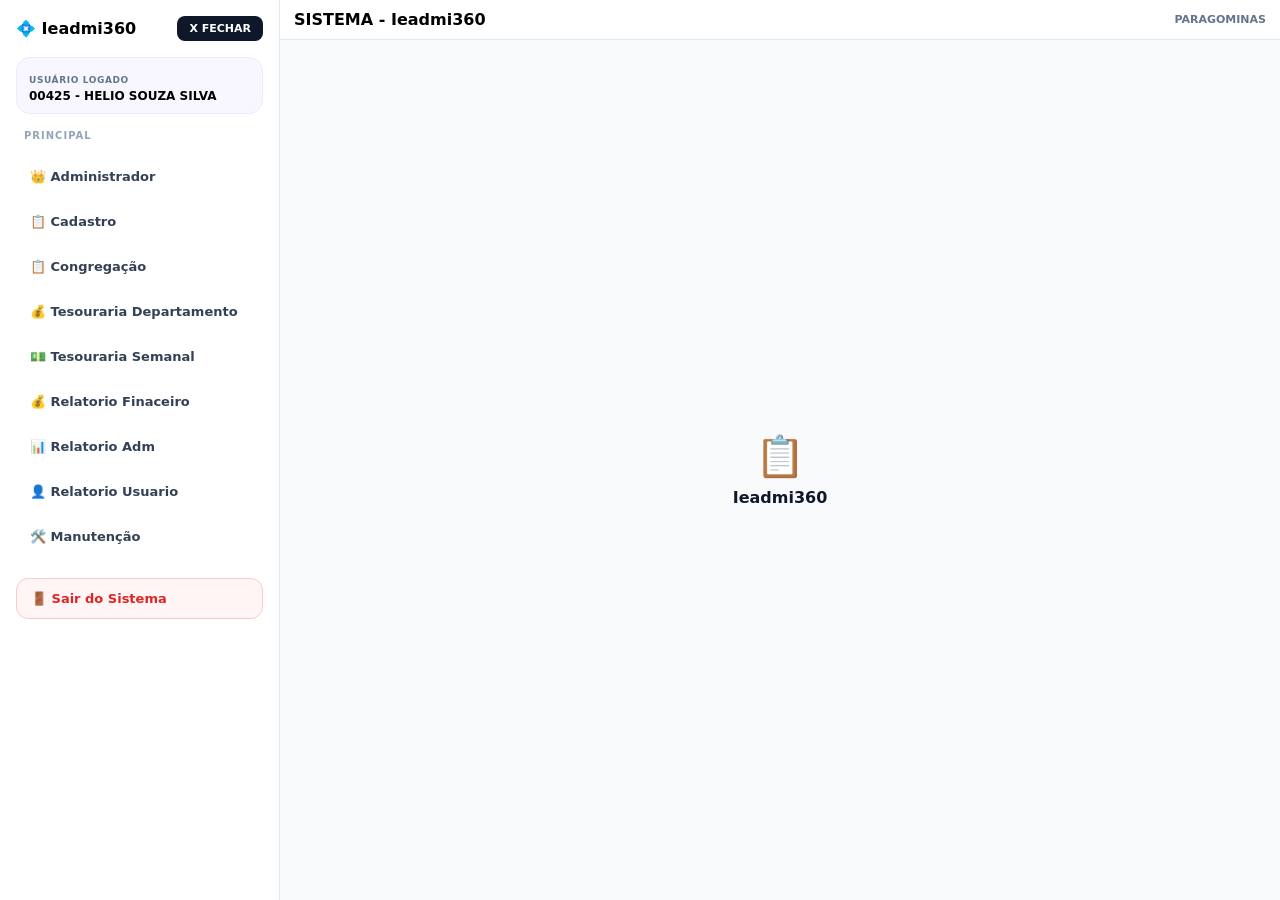
<file: index.html>
<!DOCTYPE html>
<html lang="pt-br">
<head>
<meta charset="UTF-8">
<meta name="viewport" content="width=device-width, initial-scale=1.0">
<title>Ieadmi360 - Htec</title>
<style>
*{margin:0;padding:0;box-sizing:border-box;font-family:Inter,system-ui,sans-serif}
body{background:#f8fafc;display:flex;min-height:100vh;overflow:hidden}
.sidebar{width:280px;background:#fff;border-right:1px solid #e2e8f0;padding:16px;display:flex;flex-direction:column;gap:16px;position:fixed;height:100vh;overflow:auto;z-index:100;transition:transform .3s ease}
.sidebar.hidden{transform:translateX(-100%)}
.top-logo{display:flex;align-items:center;justify-content:space-between;gap:10px;font-weight:900}
.btn-fechar{background:#0f172a;color:#fff;border:none;padding:6px 12px;border-radius:8px;font-size:11px;font-weight:800;cursor:pointer}
.user-box{background:#f8f7ff;border:1px solid #ede9fe;padding:10px 12px;border-radius:14px}
.user-box small{font-size:9px;color:#64748b;font-weight:800;letter-spacing:.6px}
.user-box strong{font-size:12px;display:block;margin-top:2px}
.label{font-size:10px;color:#94a3b8;font-weight:800;letter-spacing:1px;padding-left:8px}
.menu{display:flex;flex-direction:column;gap:6px}
.item{display:flex;align-items:center;gap:10px;padding:12px 14px;border-radius:12px;font-size:13px;font-weight:600;color:#334155;cursor:pointer}
.item.active{background:#0f172a;color:#fff}
.item.sair{margin-top:16px;background:#fff5f5;color:#dc2626;border:1px solid #fecaca}
.main{margin-left:280px;flex:1;display:flex;flex-direction:column;height:100vh;transition:margin .3s ease}
.main.full{margin-left:0}
.top-bar{background:#fff;border-bottom:1px solid #e2e8f0;padding:10px 14px;display:flex;justify-content:space-between;align-items:center; gap:10px;}
.btn-menu{background:#0f172a;color:#fff;border:none;padding:10px 14px;border-radius:10px;font-weight:800;cursor:pointer}
.conteudo{flex:1;overflow:auto;display:flex;flex-direction:column;align-items:flex-start;justify-content:flex-start;background:#000}
.vazio{flex:1;display:grid;place-items:center;color:#94a3b8;text-align:center;padding:20px;background:#f8fafc;width:100%}
iframe{width:100%;height:100%;border:none;background:#000}
#formContainer{display:none;flex:1;flex-direction:column;width:100%;margin:0;align-self:stretch;align-items:flex-start;justify-content:flex-start}
@media(max-width:800px){
  .main{margin-left:0}
}
</style>
</head>
<body>
<div class="sidebar" id="sidebar">
  <div class="top-logo"><span>💠 Ieadmi360</span><button class="btn-fechar" onclick="toggleMenu()">X FECHAR</button></div>
  <div class="user-box"><small>USUÁRIO LOGADO</small><strong>00425 - HELIO SOUZA SILVA</strong></div>
  <div class="label">PRINCIPAL</div>
  <div class="menu">
    <div class="item" onclick="abrirForm('xxal.html','📌 xxxxxx',this)">👑 Administrador</div>
    <div class="item" onclick="abrirForm('Cadastro.html','📌 xxxxxx',this)">📋 Cadastro</div>
    <div class="item" onclick="abrirForm('congregacao.html','📌 Cadastro de Congregações',this)">📋 Congregação</div>
    <div class="item" onclick="abrirForm('DTesouraria.html','📌 RELATÓRIO FINANCEIRO MENSAL DE DEPARTAMENTO',this)">💰 Tesouraria Departamento</div>
    <div class="item" onclick="abrirForm('RelatorioSemanal.html','📌 TESOURARIA SEMANAL',this)">💵 Tesouraria Semanal</div>
    <div class="item" onclick="abrirForm('CTesouraria.html','📌 Relatório Financeiro da Congregação',this)">💰 Relatorio Finaceiro</div>
    <div class="item" onclick="abrirForm('xxal.html','📌 xxxxxx',this)">📊 Relatorio Adm</div>
    <div class="item" onclick="abrirForm('xxal.html','📌 xxxxxx',this)">👤 Relatorio Usuario</div>
    <div class="item" onclick="abrirForm('xxal.html','📌 xxxxxx',this)">🛠️ Manutenção</div>
    <div class="item sair">🚪 Sair do Sistema</div>
  </div>
</div>
<div class="main" id="main">
  <div class="top-bar">
    <button class="btn-menu" id="btnMenu" onclick="toggleMenu()" style="display:none">☰ MENU</button>
    <div id="tituloSistema" style="font-weight:900; white-space:nowrap; overflow:hidden; text-overflow:ellipsis;">SISTEMA - Ieadmi360</div>
    <div style="font-size:11px;color:#64748b;font-weight:700">PARAGOMINAS</div>
  </div>
  <div class="conteudo">
    <div id="inicio" class="vazio"><div><div style="font-size:40px">📋</div><div style="font-weight:900;margin-top:8px;color:#0f172a">Ieadmi360</div></div></div>
    <div id="formContainer"></div>
  </div>
</div>
<script>
function toggleMenu(){
  const sb=document.getElementById('sidebar');const main=document.getElementById('main');const btn=document.getElementById('btnMenu');
  sb.classList.toggle('hidden');main.classList.toggle('full');btn.style.display=sb.classList.contains('hidden')?'block':'none';
}

// CACHE DE PROCESSOS - CADA UM FICA SEPARADO
const processos = {};

function abrirForm(url,titulo,el){
  document.querySelectorAll('.menu .item').forEach(i=>i.classList.remove('active'));
  if(el) el.classList.add('active');
  document.getElementById('tituloSistema').innerText = titulo;
  document.getElementById('inicio').style.display='none';
  const container = document.getElementById('formContainer');
  container.style.display='flex';

  // Esconde todos os iframes já criados
  Object.values(processos).forEach(f => f.style.display='none');

  // Se já existe esse processo, só mostra ele - NÃO RECARREGA, NÃO APAGA
  if(processos[url]){
    processos[url].style.display='block';
  } else {
    // Primeira vez que clica, cria o iframe desse processo
    const iframe = document.createElement('iframe');
    iframe.src = url;
    iframe.style.width='100%';
    iframe.style.height='100%';
    iframe.style.border='none';
    iframe.style.background='#000';
    container.appendChild(iframe);
    processos[url] = iframe;
  }

  if(window.innerWidth<=800){
    document.getElementById('sidebar').classList.add('hidden');
    document.getElementById('main').classList.add('full');
    document.getElementById('btnMenu').style.display='block';
  }
}
if(window.innerWidth<=800){
  document.getElementById('sidebar').classList.add('hidden');
  document.getElementById('main').classList.add('full');
  document.getElementById('btnMenu').style.display='block';
}
</script>
</body>
</html>
</file>
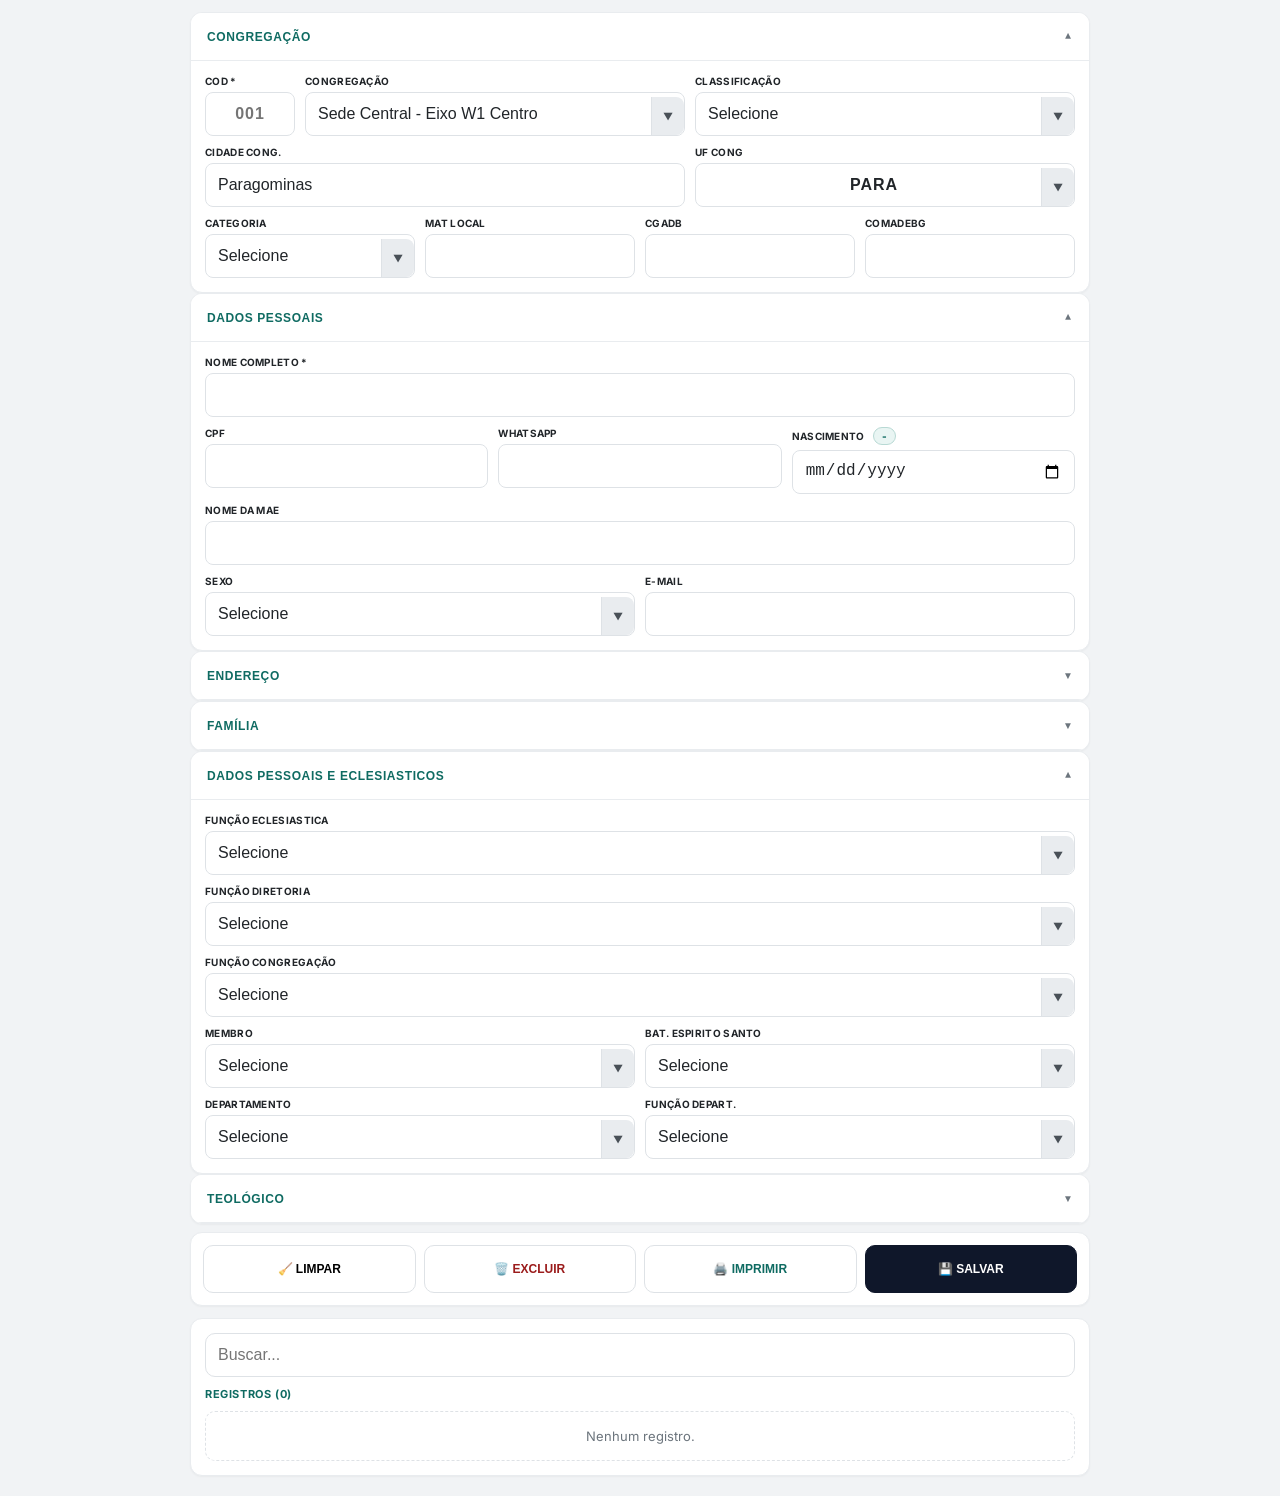
<file: Cadastro.html>
<!DOCTYPE html>
<html lang="pt-BR">
<head>
<meta charset="UTF-8">
<meta name="viewport" content="width=device-width, initial-scale=1.0, maximum-scale=1.0, user-scalable=no, viewport-fit=cover">
<meta name="theme-color" content="#f1f3f5">
<meta name="apple-mobile-web-app-capable" content="yes">
<meta name="apple-mobile-web-app-status-bar-style" content="default">
<title>IEADMI - Ficha</title>
<link href="https://fonts.googleapis.com/css2?family=Inter:wght@500;600;700&display=swap" rel="stylesheet">
<link rel="stylesheet" href="Cadastro.css">
</head>
<body>

<main class="app-main">
  <form id="formFicha" class="ficha-mobile" onsubmit="return false">
    
    <div class="acc open">
      <button class="acc-head" type="button" onclick="toggleAcc(this)"><span>CONGREGAÇÃO</span><i class="chev">▼</i></button>
      <div class="acc-body">
        <div class="grid-cod-cong-class">
          <div class="field cod-small"><label>COD *</label><input id="cod" inputmode="numeric" pattern="[0-9]*" maxlength="5" placeholder="001"></div>
          <div class="field"><label>CONGREGAÇÃO</label><select id="congregacao"></select></div>
          <div class="field"><label>CLASSIFICAÇÃO</label><select id="classificacao"><option value="">Selecione</option><option>CONGREGAÇÃO</option><option>SUBSEDE</option><option>SEDE</option></select></div>
        </div>

        <div class="grid-cidade-uf-alinhado">
          <div class="field"><label>CIDADE CONG.</label><input id="cidade_cong" value="Paragominas"></div>
          <div class="field uf-small"><label>UF CONG</label>
            <select id="uf_cong">
              <option value="AC">ACRE</option><option value="AL">ALAGOAS</option><option value="AP">AMAPA</option><option value="AM">AMAZONAS</option><option value="BA">BAHIA</option><option value="CE">CEARA</option><option value="DF">DISTRITO FEDERAL</option><option value="ES">ESPIRITO SANTO</option><option value="GO">GOIAS</option><option value="MA">MARANHAO</option><option value="MT">MATO GROSSO</option><option value="MS">MATO GROSSO DO SUL</option><option value="MG">MINAS GERAIS</option><option value="PA" selected>PARA</option><option value="PB">PARAIBA</option><option value="PR">PARANA</option><option value="PE">PERNAMBUCO</option><option value="PI">PIAUI</option><option value="RJ">RIO DE JANEIRO</option><option value="RN">RIO GRANDE DO NORTE</option><option value="RS">RIO GRANDE DO SUL</option><option value="RO">RONDONIA</option><option value="RR">RORAIMA</option><option value="SC">SANTA CATARINA</option><option value="SP">SAO PAULO</option><option value="SE">SERGIPE</option><option value="TO">TOCANTINS</option>
            </select>
          </div>
        </div>

        <div class="grid4">
          <div class="field"><label>CATEGORIA</label><select id="categoria"><option value="">Selecione</option><option>CONGREGADO</option><option>MEMBRO</option><option>OBREIRO</option><option>MINISTRO</option></select></div>
          <div class="field"><label>MAT LOCAL</label><input id="mat_local" inputmode="numeric"></div>
          <div class="field"><label>CGADB</label><input id="cgadb" inputmode="numeric"></div>
          <div class="field"><label>COMADEBG</label><input id="comadebg" inputmode="numeric"></div>
        </div>

      </div>
    </div>

    <div class="acc open">
      <button class="acc-head" type="button" onclick="toggleAcc(this)"><span>DADOS PESSOAIS</span><i class="chev">▼</i></button>
      <div class="acc-body">
        <div class="field"><label>NOME COMPLETO *</label><input id="nome" autocapitalize="words" autocomplete="name"></div>
        <div class="grid3">
          <div class="field"><label>CPF</label><input id="cpf" inputmode="numeric" autocomplete="off"></div>
          <div class="field"><label>WHATSAPP</label><input id="fonea" inputmode="tel" autocomplete="tel"></div>
          <div class="field">
            <label class="label-com-auto">NASCIMENTO <span id="mes_nascimento_badge" class="mes-auto-badge">-</span></label>
            <input id="nascito" type="date">
            <input type="hidden" id="mes_nascimento">
          </div>
        </div>
        <div class="field"><label>NOME DA MAE</label><input id="mae" autocapitalize="words"></div>
        <div class="grid2"><div class="field"><label>SEXO</label><select id="sexo"><option value="">Selecione</option><option>Masculino</option><option>Feminino</option></select></div><div class="field"><label>E-MAIL</label><input id="email" type="email" autocomplete="email"></div></div>
      </div>
    </div>

    <div class="acc"><button class="acc-head" type="button" onclick="toggleAcc(this)"><span>ENDEREÇO</span><i class="chev">▼</i></button>
      <div class="acc-body">
        <div class="grid-cep-log-num">
          <div class="field"><label>CEP BUSCA AUTO</label><input id="cep" inputmode="numeric"></div>
          <div class="field"><label>LOGRADOURO</label><input id="logradouro"></div>
          <div class="field"><label>NUMERO</label><input id="numero" inputmode="numeric"></div>
        </div>
        <div class="grid2">
          <div class="field"><label>BAIRRO</label><input id="bairro"></div>
          <div class="field"><label>COMPLEMENTO</label><input id="complemento"></div>
        </div>
        <div class="grid2">
          <div class="field"><label>CIDADE</label><input id="cidade" value="Paragominas"></div>
          <div class="field"><label>ESTADO</label>
            <select id="estado">
              <option value="AC">ACRE</option><option value="AL">ALAGOAS</option><option value="AP">AMAPA</option><option value="AM">AMAZONAS</option><option value="BA">BAHIA</option><option value="CE">CEARA</option><option value="DF">DISTRITO FEDERAL</option><option value="ES">ESPIRITO SANTO</option><option value="GO">GOIAS</option><option value="MA">MARANHAO</option><option value="MT">MATO GROSSO</option><option value="MS">MATO GROSSO DO SUL</option><option value="MG">MINAS GERAIS</option><option value="PA" selected>PARA</option><option value="PB">PARAIBA</option><option value="PR">PARANA</option><option value="PE">PERNAMBUCO</option><option value="PI">PIAUI</option><option value="RJ">RIO DE JANEIRO</option><option value="RN">RIO GRANDE DO NORTE</option><option value="RS">RIO GRANDE DO SUL</option><option value="RO">RONDONIA</option><option value="RR">RORAIMA</option><option value="SC">SANTA CATARINA</option><option value="SP">SAO PAULO</option><option value="SE">SERGIPE</option><option value="TO">TOCANTINS</option>
            </select>
          </div>
        </div>
      </div>
    </div>

    <div class="acc"><button class="acc-head" type="button" onclick="toggleAcc(this)"><span>FAMÍLIA</span><i class="chev">▼</i></button>
      <div class="acc-body">
        <!-- LINHA 1: SITUACAO pequena verde + CONJUGE grande azul -->
        <div class="grid-sit-conjuge">
          <div class="field"><label>SITUAÇÃO CONJUGAL</label><select id="sit_conjugal"><option value="">Selecione</option><option>Casado</option><option>Solteiro</option><option>Viúvo</option><option>Divorciado</option><option>Separado</option><option>União Estável</option></select></div>
          <div class="field"><label>CONJUGE</label><input id="conjuge"></div>
        </div>

        <!-- LINHA 2: DATA pequena verde + MES pequena roxa + BODA grande vermelha -->
        <div class="grid-data-mes-boda">
          <div class="field"><label>DATA CASAMENTO</label><input id="data_casam" type="date"></div>
          <div class="field"><label>MÊS AUTO</label><input id="casamento_mes" readonly class="readonly"></div>
          <div class="field"><label>BODA AUTO</label><input id="boda" readonly class="readonly"></div>
        </div>
      </div>
    </div>

    <div class="acc open"><button class="acc-head" type="button" onclick="toggleAcc(this)"><span>DADOS PESSOAIS E ECLESIASTICOS</span><i class="chev">▼</i></button>
      <div class="acc-body">
        <div class="field"><label>FUNÇÃO ECLESIASTICA</label><select id="funcao_eclesiastica"><option value="">Selecione</option><option>Auxiliar</option><option>Diácono</option><option>Presbítero</option><option>Evangelista</option><option>Missionário</option><option>Pastor</option></select></div>
        <div class="field"><label>FUNÇÃO DIRETORIA</label><select id="funcao_diretoria"><option value="">Selecione</option><option>Nenhuma</option><option>Presidente</option><option>Vice-Presidente</option><option>Secretário</option><option>Tesoureiro</option></select></div>
        <div class="field"><label>FUNÇÃO CONGREGAÇÃO</label><select id="funcao_congregacao"><option value="">Selecione</option><option>Pastor</option><option>Dirigente</option><option>Vice-Dirigente</option><option>Superintendente EBD</option><option>Secretário</option><option>Tesoureiro</option><option>Auxiliar</option></select></div>
        <div class="grid2"><div class="field"><label>MEMBRO</label><select id="membro"><option value="">Selecione</option><option>SIM</option><option>NÃO</option></select></div><div class="field"><label>BAT. ESPIRITO SANTO</label><select id="espirito_santo"><option value="">Selecione</option><option>SIM</option><option>NÃO</option></select></div></div>
        <div class="grid2"><div class="field"><label>DEPARTAMENTO</label><select id="departamento"><option value="">Selecione</option><option>Homens UADMI</option><option>Mulheres UADMI</option><option>Jovens UJADMI</option><option>Adolescentes</option><option>Crianças</option><option>Missões</option><option>EBD</option><option>Louvor</option></select></div><div class="field"><label>FUNÇÃO DEPART.</label><select id="funcao_departamento"><option value="">Selecione</option><option>Presidente</option><option>Vice</option><option>Dirigente</option><option>Secretário</option><option>Tesoureiro</option><option>Professor</option></select></div></div>
      </div>
    </div>

    <div class="acc"><button class="acc-head" type="button" onclick="toggleAcc(this)"><span>TEOLÓGICO</span><i class="chev">▼</i></button>
      <div class="acc-body">
        <div class="grid3"><div class="field"><label>CURSO TEOLOGICO</label><select id="curso_teologico"><option value="">Selecione</option><option>SIM</option><option>NÃO</option></select></div><div class="field"><label>GRAU</label><select id="grau_curso"><option value="">Selecione</option><option>Básico</option><option>Médio</option><option>Avançado</option><option>Bacharel</option></select></div><div class="field"><label>ANDAMENTO</label><select id="andamento"><option value="">Selecione</option><option>Cursando</option><option>Concluído</option><option>Trancado</option></select></div></div>
        <div class="field"><label>TERMINO CURSO</label><input id="termino_curso" type="date"></div>
        <div class="field"><label>OBSERVAÇÃO</label><textarea id="observacao" rows="3"></textarea></div>
      </div>
    </div>

    <div class="toolbar-interno">
      <button type="button" class="btn-tool" onclick="limparForm()">🧹 LIMPAR</button>
      <button type="button" class="btn-tool danger" onclick="excluirSelecionado()">🗑️ EXCLUIR</button>
      <button type="button" class="btn-tool print" onclick="imprimir()">🖨️ IMPRIMIR</button>
      <button type="button" class="btn-tool save" onclick="salvar()">💾 SALVAR</button>
    </div>
  </form>

  <div class="list-section">
    <div class="search-interno"><input id="busca" placeholder="Buscar..."></div>
    <h3>REGISTROS <span id="countList"></span></h3>
    <div id="listaCards" class="cards-list"></div>
    <div id="empty" class="empty">Nenhum registro.</div>
  </div>
</main>

<div id="toast" class="toast"></div>
<script src="Cadastro.js"></script>
</body>
</html>
</file>
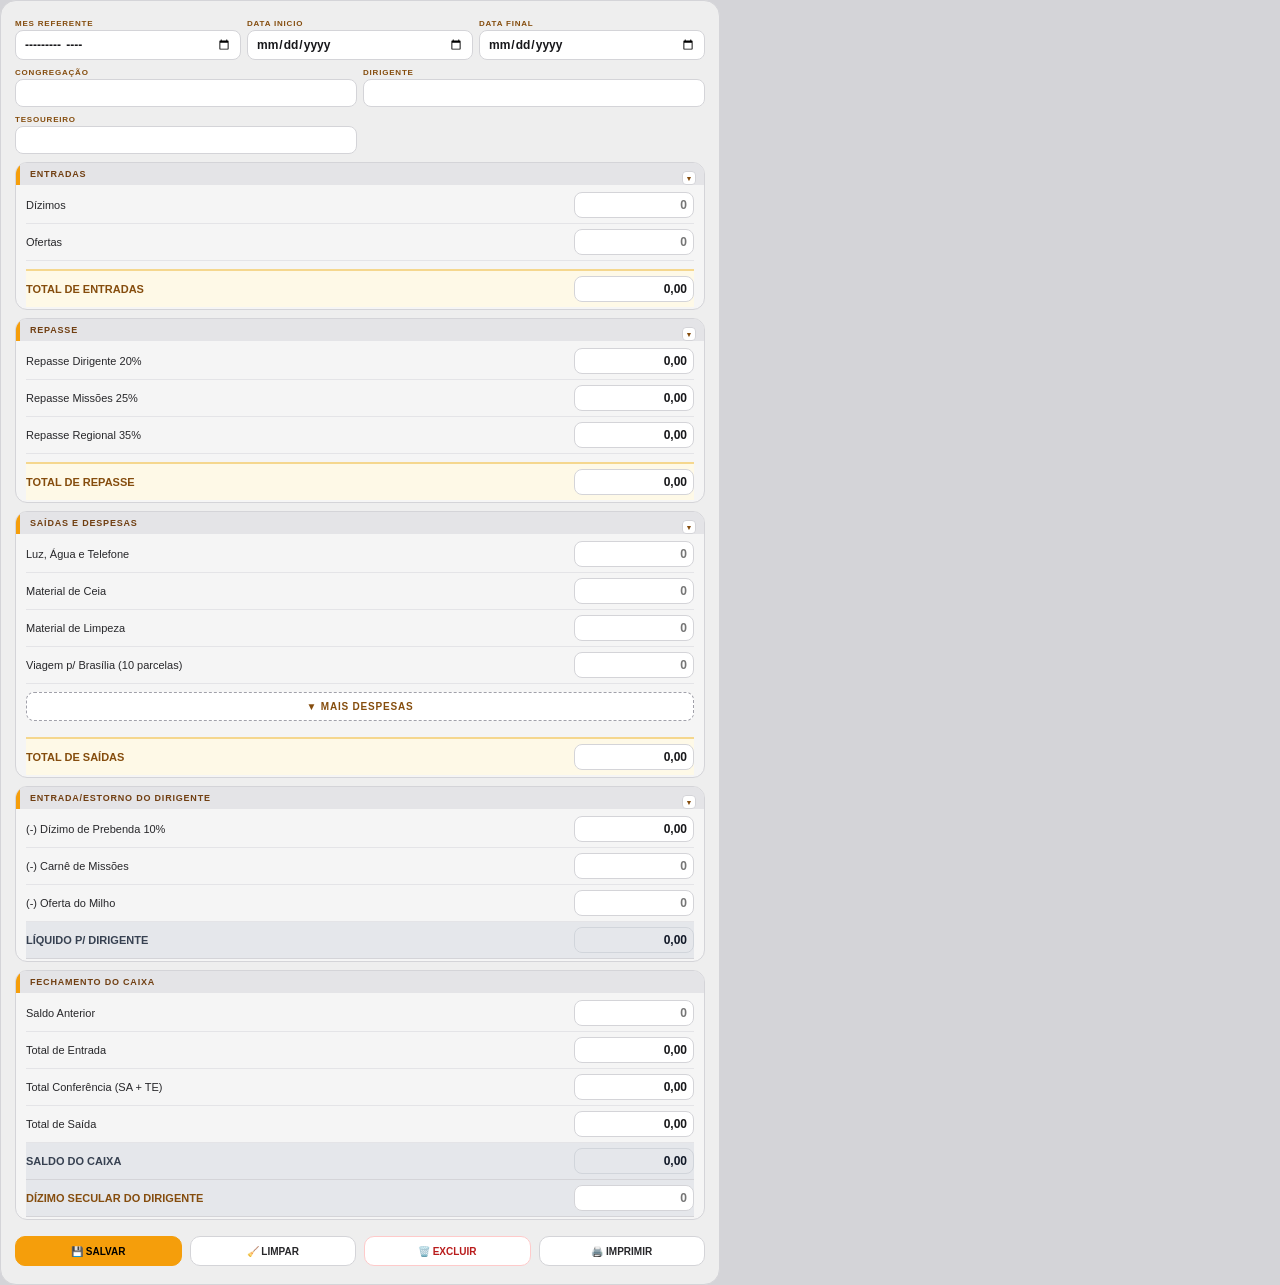
<file: CTesouraria.html>
<!DOCTYPE html>
<html lang="pt-br">
<head>
  <meta charset="UTF-8">
  <meta name="viewport" content="width=device-width, initial-scale=1.0, maximum-scale=1.0, user-scalable=no">
  <title>Tesouraria Congregação</title>
<link rel="stylesheet" href="CTesouraria.css">
<style>
  body{ display:flex !important; justify-content:flex-start !important; align-items:flex-start !important; background:#d4d4d8 !important; margin:0 !important; padding:0 !important; }
  .folha{ margin:0 !important; margin-right:auto !important; align-self:flex-start !important; }
  .header-grid.tri{ display:grid !important; grid-template-columns:1fr 1fr 1fr !important; gap:6px !important; }
  .field input:focus, .linha input:focus, .total-dentro input:focus{ border-color:#f59e0b !important; background:#fffbeb !important; box-shadow:0 0 0 3px rgba(245,158,11,0.25) !important; outline:none !important; }
  .box-comp{ margin:-6px 0 10px 0; padding:8px 10px; background:#f0fdf4; border:1px dashed #22c55e; border-radius:10px; display:flex; align-items:center; gap:8px; }
  .box-comp span{ font-size:9px; color:#15803d; font-weight:800; text-transform:uppercase; letter-spacing:.5px; }
  .btn-anexo{ width:30px; height:30px; min-width:30px; border:1.5px solid #22c55e; background:#fff; border-radius:8px; cursor:pointer; }
  .link-view{ font-size:11px; font-weight:500; margin-left:auto; text-decoration:underline; color:#1d4ed8; word-break:break-all; }
  .btn-del-comp{ width:22px; height:22px; min-width:22px; border:1px solid #ef4444; background:#fee2e2; color:#dc2626; border-radius:6px; cursor:pointer; font-size:11px; font-weight:800; }
  .section{ position:relative !important; }
  .section-title{ display:flex !important; align-items:center !important; gap:6px !important; padding-right:30px !important; }
  .btn-seta{ width:14px !important; height:14px !important; min-width:14px !important; border:1px solid #d4d4d8; background:#fff; border-radius:4px; cursor:pointer; font-size:7px !important; font-weight:900; color:#854d0e; display:flex; align-items:center; justify-content:center; line-height:1; position:absolute; top:8px; right:8px; z-index:5; }
  .section.fechado .linhas{ display:none !important; }
  .linha.total-baixo{ background:#fef9e7 !important; border-top:2px solid #f5d78e !important; margin-top:8px; }
  .linha.total-baixo span{ font-weight:900 !important; color:#854d0e !important; }
  .linha.total-baixo input{ font-weight:900 !important; background:#fff !important; }
</style>
</head>
<body>
<div class="folha">
  <div class="header-grid tri">
    <div class="field"><label>Mes Referente</label><input type="month" id="deMes"></div>
    <div class="field"><label>Data Inicio</label><input type="date" id="doDia"></div>
    <div class="field"><label>Data Final</label><input type="date" id="aDia"></div>
  </div>
  <div class="header-grid">
    <div class="field"><label>Congregação</label><input type="text" id="congregacao"></div>
    <div class="field"><label>Dirigente</label><input type="text" id="dirigente"></div>
  </div>
  <div class="header-grid">
    <div class="field"><label>Tesoureiro</label><input type="text" id="tesoureiro"></div>
  </div>
 <div class="section" id="secEntradas">
  <div class="section-title"><span>Entradas</span></div>
  <button type="button" class="btn-seta" onclick="toggleSec('secEntradas', this)">▼</button>
  <div class="linhas">
    <div class="linha"><span>Dízimos</span><input type="text" inputmode="numeric" class="valor entrada" id="dizimos" placeholder="0"></div>
    <div class="linha"><span>Ofertas</span><input type="text" inputmode="numeric" class="valor entrada" id="ofertas" placeholder="0"></div>
    <div class="linha total-baixo"><span>TOTAL DE ENTRADAS</span><input type="text" id="totalEntradas" readonly value="0,00"></div>
  </div>
</div>

<div class="section" id="secRepasse">
  <div class="section-title">
    <span>Repasse</span>
  </div>
  <button type="button" class="btn-seta" onclick="toggleSec('secRepasse', this)">▼</button>
  <div class="linhas">
    <div class="linha"><span>Repasse Dirigente 20%</span><input type="text" class="saida" id="gratif20" readonly placeholder="0"></div>
    <div class="linha"><span>Repasse Missões 25%</span><input type="text" class="saida" id="obra25" readonly placeholder="0"></div>
    <div class="linha"><span>Repasse Regional 35%</span><input type="text" id="repasse35" readonly placeholder="0"></div>
    <div class="linha total-baixo"><span>TOTAL DE REPASSE</span><input type="text" id="confRepasse" readonly value="0,00"></div>
  </div>
</div>

  <div class="section" id="secSaidas">
    <div class="section-title"><span>Saídas e Despesas</span></div>
    <button type="button" class="btn-seta" onclick="toggleSec('secSaidas', this)">▼</button>
    <div class="linhas">
      <div class="linha"><span>Luz, Água e Telefone</span><input type="text" inputmode="numeric" class="valor saida" id="s1" placeholder="0"></div>
      <div class="box-comp" id="box_s1" style="display:none;"><input type="file" id="file_s1" accept="image/*,.pdf" hidden><button type="button" class="btn-anexo" data-id="s1">📎</button><span>Anexar comprovante</span><a id="view_s1" class="link-view" target="_blank" style="display:none;"></a><input type="hidden" id="link_s1"><button type="button" class="btn-del-comp" data-id="s1">✕</button></div>
      <div class="linha"><span>Material de Ceia</span><input type="text" inputmode="numeric" class="valor saida" id="s4" placeholder="0"></div>
      <div class="box-comp" id="box_s4" style="display:none;"><input type="file" id="file_s4" accept="image/*,.pdf" hidden><button type="button" class="btn-anexo" data-id="s4">📎</button><span>Anexar comprovante</span><a id="view_s4" class="link-view" target="_blank" style="display:none;"></a><input type="hidden" id="link_s4"><button type="button" class="btn-del-comp" data-id="s4">✕</button></div>
      <div class="linha"><span>Material de Limpeza</span><input type="text" inputmode="numeric" class="valor saida" id="s2" placeholder="0"></div>
      <div class="box-comp" id="box_s2" style="display:none;"><input type="file" id="file_s2" accept="image/*,.pdf" hidden><button type="button" class="btn-anexo" data-id="s2">📎</button><span>Anexar comprovante</span><a id="view_s2" class="link-view" target="_blank" style="display:none;"></a><input type="hidden" id="link_s2"><button type="button" class="btn-del-comp" data-id="s2">✕</button></div>
      <div class="linha"><span>Viagem p/ Brasília (10 parcelas)</span><input type="text" inputmode="numeric" class="valor saida" id="s11" placeholder="0"></div>
      <div class="box-comp" id="box_s11" style="display:none;"><input type="file" id="file_s11" accept="image/*,.pdf" hidden><button type="button" class="btn-anexo" data-id="s11">📎</button><span>Anexar comprovante</span><a id="view_s11" class="link-view" target="_blank" style="display:none;"></a><input type="hidden" id="link_s11"><button type="button" class="btn-del-comp" data-id="s11">✕</button></div>
      <button type="button" id="btnVerMais" style="width:100%; margin:8px 0; padding:8px; background:#ffffff; border:1.5px dashed #a1a1aa; border-radius:8px; color:#854d0e; font-size:10px; font-weight:800; text-transform:uppercase; letter-spacing:.8px; cursor:pointer;">▼ Mais despesas</button>
      <div id="despesasExtras" style="display:none;">
        <div class="linha"><span>Assistência Social</span><input type="text" inputmode="numeric" class="valor saida" id="s14" placeholder="0"></div>
        <div class="box-comp" id="box_s14" style="display:none;"><input type="file" id="file_s14" accept="image/*,.pdf" hidden><button type="button" class="btn-anexo" data-id="s14">📎</button><span>Anexar comprovante</span><a id="view_s14" class="link-view" target="_blank" style="display:none;"></a><input type="hidden" id="link_s14"><button type="button" class="btn-del-comp" data-id="s14">✕</button></div>
        <div class="linha"><span>Combustível</span><input type="text" inputmode="numeric" class="valor saida" id="s7" placeholder="0"></div>
        <div class="box-comp" id="box_s7" style="display:none;"><input type="file" id="file_s7" accept="image/*,.pdf" hidden><button type="button" class="btn-anexo" data-id="s7">📎</button><span>Anexar comprovante</span><a id="view_s7" class="link-view" target="_blank" style="display:none;"></a><input type="hidden" id="link_s7"><button type="button" class="btn-del-comp" data-id="s7">✕</button></div>
        <div class="linha"><span>Consertos</span><input type="text" inputmode="numeric" class="valor saida" id="s8" placeholder="0"></div><div class="box-comp" id="box_s8" style="display:none;"><input type="file" id="file_s8" accept="image/*,.pdf" hidden><button type="button" class="btn-anexo" data-id="s8">📎</button><span>Anexar comprovante</span><a id="view_s8" class="link-view" target="_blank" style="display:none;"></a><input type="hidden" id="link_s8"><button type="button" class="btn-del-comp" data-id="s8">✕</button></div>
        <div class="linha"><span>Contador</span><input type="text" inputmode="numeric" class="valor saida" id="s12" placeholder="0"></div><div class="box-comp" id="box_s12" style="display:none;"><input type="file" id="file_s12" accept="image/*,.pdf" hidden><button type="button" class="btn-anexo" data-id="s12">📎</button><span>Anexar comprovante</span><a id="view_s12" class="link-view" target="_blank" style="display:none;"></a><input type="hidden" id="link_s12"><button type="button" class="btn-del-comp" data-id="s12">✕</button></div>
        <div class="linha"><span>Construção</span><input type="text" inputmode="numeric" class="valor saida" id="s5" placeholder="0"></div><div class="box-comp" id="box_s5" style="display:none;"><input type="file" id="file_s5" accept="image/*,.pdf" hidden><button type="button" class="btn-anexo" data-id="s5">📎</button><span>Anexar comprovante</span><a id="view_s5" class="link-view" target="_blank" style="display:none;"></a><input type="hidden" id="link_s5"><button type="button" class="btn-del-comp" data-id="s5">✕</button></div>
        <div class="linha"><span>Eventos</span><input type="text" inputmode="numeric" class="valor saida" id="s6" placeholder="0"></div><div class="box-comp" id="box_s6" style="display:none;"><input type="file" id="file_s6" accept="image/*,.pdf" hidden><button type="button" class="btn-anexo" data-id="s6">📎</button><span>Anexar comprovante</span><a id="view_s6" class="link-view" target="_blank" style="display:none;"></a><input type="hidden" id="link_s6"><button type="button" class="btn-del-comp" data-id="s6">✕</button></div>
        <div class="linha"><span>Frete e Correios</span><input type="text" inputmode="numeric" class="valor saida" id="s9" placeholder="0"></div><div class="box-comp" id="box_s9" style="display:none;"><input type="file" id="file_s9" accept="image/*,.pdf" hidden><button type="button" class="btn-anexo" data-id="s9">📎</button><span>Anexar comprovante</span><a id="view_s9" class="link-view" target="_blank" style="display:none;"></a><input type="hidden" id="link_s9"><button type="button" class="btn-del-comp" data-id="s9">✕</button></div>
        <div class="linha"><span>Material de Expediente</span><input type="text" inputmode="numeric" class="valor saida" id="s3" placeholder="0"></div><div class="box-comp" id="box_s3" style="display:none;"><input type="file" id="file_s3" accept="image/*,.pdf" hidden><button type="button" class="btn-anexo" data-id="s3">📎</button><span>Anexar comprovante</span><a id="view_s3" class="link-view" target="_blank" style="display:none;"></a><input type="hidden" id="link_s3"><button type="button" class="btn-del-comp" data-id="s3">✕</button></div>
        <div class="linha"><span>Prestação de Serviços</span><input type="text" inputmode="numeric" class="valor saida" id="s10" placeholder="0"></div><div class="box-comp" id="box_s10" style="display:none;"><input type="file" id="file_s10" accept="image/*,.pdf" hidden><button type="button" class="btn-anexo" data-id="s10">📎</button><span>Anexar comprovante</span><a id="view_s10" class="link-view" target="_blank" style="display:none;"></a><input type="hidden" id="link_s10"><button type="button" class="btn-del-comp" data-id="s10">✕</button></div>
        <div class="linha"><span>Prestação de Terreno</span><input type="text" inputmode="numeric" class="valor saida" id="s13" placeholder="0"></div><div class="box-comp" id="box_s13" style="display:none;"><input type="file" id="file_s13" accept="image/*,.pdf" hidden><button type="button" class="btn-anexo" data-id="s13">📎</button><span>Anexar comprovante</span><a id="view_s13" class="link-view" target="_blank" style="display:none;"></a><input type="hidden" id="link_s13"><button type="button" class="btn-del-comp" data-id="s13">✕</button></div>
      </div>
      <div class="linha total-baixo"><span>TOTAL DE SAÍDAS</span><input type="text" id="totalSaidas" readonly value="0,00"></div>
    </div>
  </div>
  <div class="section" id="secEstorno">
    <div class="section-title"><span>entrada/Estorno do Dirigente</span></div>
    <button type="button" class="btn-seta" onclick="toggleSec('secEstorno', this)">▼</button>
    <div class="linhas">
      <div class="linha"><span>(-) Dízimo de Prebenda 10%</span><input type="text" class="saida" id="prebenda10" readonly placeholder="0"></div>
      <div class="linha"><span>(-) Carnê de Missões</span><input type="text" inputmode="numeric" class="valor" id="carneMissoes" placeholder="0"></div>
      <div class="linha"><span>(-) Oferta do Milho</span><input type="text" inputmode="numeric" class="valor" id="ofertaMilho" placeholder="0"></div>
      <div class="linha total saldo"><span>Líquido p/ Dirigente</span><input type="text" id="cxGratif" readonly placeholder="0"></div>
    </div>
  </div>
  <div class="section fechamento">
    <div class="section-title">Fechamento do Caixa</div>
    <div class="linhas">
 <div class="linha"><span>Saldo Anterior</span><input type="text" inputmode="numeric" class="valor" id="confSaldoAnt" placeholder="0"></div>
      <div class="linha"><span>Total de Entrada</span><input type="text" id="confEntrada" readonly value="0,00"></div>
      <div class="linha"><span>Total Conferência (SA + TE)</span><input type="text" id="somaConf" readonly value="0,00"></div>
      <div class="linha"><span>Total de Saída</span><input type="text" id="confSaida" readonly value="0,00"></div>
      <div class="linha total saldo"><span>Saldo do Caixa</span><input type="text" id="saldoCaixa" readonly value="0,00"></div>
      <div class="linha total"><span>Dízimo secular do Dirigente</span><input type="text" inputmode="numeric" class="valor" id="dizimoDirigente" placeholder="0"></div>
    </div>
  </div>
  <div class="top-botoes bottom">
    <button class="btn-top btn-salvar" id="btnSalvar">💾 SALVAR</button>
    <button class="btn-top btn-limpar-top" id="btnLimpar">🧹 LIMPAR</button>
    <button class="btn-top btn-excluir" id="btnExcluir">🗑️ EXCLUIR</button>
    <button class="btn-top btn-print-top" id="btnPrint">🖨️ IMPRIMIR</button>
  </div>
</div>
<script src="CTesouraria.js"></script>
<script>
function toggleSec(id, btn){
  const sec = document.getElementById(id);
  if(!sec) return;
  sec.classList.toggle('fechado');
  btn.innerText = sec.classList.contains('fechado') ? '▲' : '▼';
}
function parseBR(v){ if(!v) return 0; let s=v.toString().replace(/\./g,'').replace(',', '.').replace(/[^0-9.-]/g,''); const n=parseFloat(s); return isNaN(n)?0:n; }
function formatarMoedaBR(v){
  if(!v) return '';
  let limpo=v.toString().replace(/\s/g,'').replace('R$','').trim().replace(/\./g,'').replace(',', '.').replace(/[^0-9.-]/g,'');
  let num=parseFloat(limpo);
  if(isNaN(num)||num===0) return '';
  return num.toLocaleString('pt-BR',{minimumFractionDigits:2, maximumFractionDigits:2});
}
function formatarTamanho(bytes){
  if(bytes<1024) return bytes+' B';
  if(bytes<1024*1024) return (bytes/1024).toLocaleString('pt-BR',{minimumFractionDigits:2, maximumFractionDigits:2})+' KB';
  return (bytes/(1024*1024)).toLocaleString('pt-BR',{minimumFractionDigits:2, maximumFractionDigits:2})+' MB';
}
function dataURLparaBlob(dataURL){
  let arr=dataURL.split(','), mime=arr[0].match(/:(.*?);/)[1], bstr=atob(arr[1]), n=bstr.length, u8arr=new Uint8Array(n);
  while(n--) u8arr[n]=bstr.charCodeAt(n);
  return new Blob([u8arr],{type:mime});
}
function salvarSilencioso(){
  const a = window.alert;
  window.alert = function(){};
  try{ if(typeof salvar==='function') salvar(false); }catch(e){ try{ if(typeof salvar==='function') salvar(); }catch(e){} }
  finally{ setTimeout(()=>{ window.alert = a; }, 100); }
}
function excluirComprovante(id){
  const fileEl=document.getElementById('file_'+id);
  const linkEl=document.getElementById('link_'+id);
  const view=document.getElementById('view_'+id);
  const box=document.getElementById('box_'+id);
  const temComp = linkEl && linkEl.value !== '';
  if(!temComp){
    if(box) box.style.display='none';
    localStorage.setItem('fechado_'+id, '1');
    return;
  }
  if(fileEl) fileEl.value='';
  if(linkEl) linkEl.value='';
  localStorage.removeItem('nome_'+id);
  if(view){
    if(view.href.startsWith('blob:')) URL.revokeObjectURL(view.href);
    view.href=''; view.style.display='none'; view.innerText=''; view.dataset.dataurl='';
  }
  if(box) box.style.display='none';
  localStorage.removeItem('fechado_'+id);
  salvarSilencioso();
}
function checarComprovantes(){
  for(let i=1;i<=14;i++){
    const input=document.getElementById('s'+i);
    const box=document.getElementById('box_s'+i);
    const link=document.getElementById('link_s'+i)?.value;
    if(!input||!box) continue;
    const valor=parseBR(input.value);
    const vazio = input.value.trim()==='';
    const fechado = localStorage.getItem('fechado_s'+i)==='1';
    if(link){
      box.style.display='flex';
      localStorage.removeItem('fechado_s'+i);
      continue;
    }
    if(vazio || valor===0){
      box.style.display='none';
      if(vazio) localStorage.removeItem('fechado_s'+i);
      continue;
    }
    if(fechado){
      box.style.display='none';
      continue;
    }
    if(valor>0){
      box.style.display='flex';
    } else {
      box.style.display='none';
    }
  }
}
document.addEventListener('DOMContentLoaded', ()=>{
  const camposValor=document.querySelectorAll('input.valor');
  camposValor.forEach((input, idx)=>{
    input.addEventListener('focus', function(){ this.select(); });
    input.addEventListener('blur', function(){
      const valorAntes = this.value;
      this.value=formatarMoedaBR(this.value);
      if(this.value==='' && valorAntes!==''){
        const id=this.id;
        if(id.startsWith('s')){
          localStorage.removeItem('fechado_'+id);
        }
      }
      if(typeof calcular==='function') calcular();
      checarComprovantes();
    });
    input.addEventListener('keydown', (e)=>{
      if(e.key==='Enter'){
        e.preventDefault();
        this.value=formatarMoedaBR(this.value);
        if(typeof calcular==='function') calcular();
        checarComprovantes();
        let next=null;
        for(let j=idx+1;j<camposValor.length;j++){
          if(!camposValor[j].readOnly && camposValor[j].offsetParent!==null){ next=camposValor[j]; break; }
        }
        if(next){ next.focus(); next.select(); }
      }
    });
    input.addEventListener('input', ()=>{ 
      if(typeof calcular==='function') calcular(); 
      checarComprovantes(); 
    });
  });
  document.querySelectorAll('.btn-anexo').forEach(btn=>{
    btn.addEventListener('click', ()=>{
      localStorage.removeItem('fechado_'+btn.dataset.id);
      document.getElementById('file_'+btn.dataset.id).click(); 
    });
  });
  document.querySelectorAll('.btn-del-comp').forEach(btn=>{
    btn.addEventListener('click', ()=>{ excluirComprovante(btn.dataset.id); });
  });
  document.querySelectorAll('input[type=file][id^=file_]').forEach(finput=>{
    finput.addEventListener('change', ()=>{
      const id=finput.id.replace('file_','');
      const file=finput.files[0];
      if(!file) return;
      const nome=file.name;
      const tamanho=formatarTamanho(file.size);
      const reader=new FileReader();
      reader.onload=e=>{
        const dataURL=e.target.result;
        document.getElementById('link_'+id).value=dataURL;
        localStorage.setItem('nome_'+id, nome+' ('+tamanho+')');
        localStorage.removeItem('fechado_'+id);
        const blob=dataURLparaBlob(dataURL);
        const blobUrl=URL.createObjectURL(blob);
        const view=document.getElementById('view_'+id);
        view.href=blobUrl;
        view.dataset.dataurl=dataURL;
        view.style.display='inline';
        view.innerText=nome+' ('+tamanho+')';
        document.getElementById('box_'+id).style.display='flex';
        salvarSilencioso();
      };
      reader.readAsDataURL(file);
    });
  });
  document.querySelectorAll('.link-view').forEach(a=>{
    a.addEventListener('click', function(e){
      if(this.dataset.dataurl){
        e.preventDefault();
        const blob=dataURLparaBlob(this.dataset.dataurl);
        const blobUrl=URL.createObjectURL(blob);
        window.open(blobUrl, '_blank');
      }
    });
  });
  const btnLimpar=document.getElementById('btnLimpar');
  if(btnLimpar){
    btnLimpar.addEventListener('click', ()=>{
      setTimeout(()=>{
        for(let i=1;i<=14;i++){
          const id='s'+i;
          const fileEl=document.getElementById('file_'+id);
          const linkEl=document.getElementById('link_'+id);
          const view=document.getElementById('view_'+id);
          const box=document.getElementById('box_'+id);
          if(fileEl) fileEl.value='';
          if(linkEl) linkEl.value='';
          localStorage.removeItem('nome_'+id);
          localStorage.removeItem('fechado_'+id);
          if(view){
            if(view.href.startsWith('blob:')) URL.revokeObjectURL(view.href);
            view.href=''; view.style.display='none'; view.innerText=''; view.dataset.dataurl='';
          }
          if(box) box.style.display='none';
        }
      }, 150);
    });
  }
  try{
    const raw=localStorage.getItem('tesCong');
    if(raw){
      const dados=JSON.parse(raw);
      Object.keys(dados).forEach(k=>{
        if(k.startsWith('link_s')&&dados[k]){
          const id=k.replace('link_','');
          const view=document.getElementById('view_'+id);
          const box=document.getElementById('box_'+id);
          const nomeSalvo=localStorage.getItem('nome_'+id)||'ver comprovante';
          if(view){
            const blob=dataURLparaBlob(dados[k]);
            const blobUrl=URL.createObjectURL(blob);
            view.href=blobUrl;
            view.dataset.dataurl=dados[k];
            view.style.display='inline';
            view.innerText=nomeSalvo;
          }
          if(box) box.style.display='flex';
        }
      });
    }
  }catch(e){}
  checarComprovantes();
});
</script>
</body>
</html>
</file>
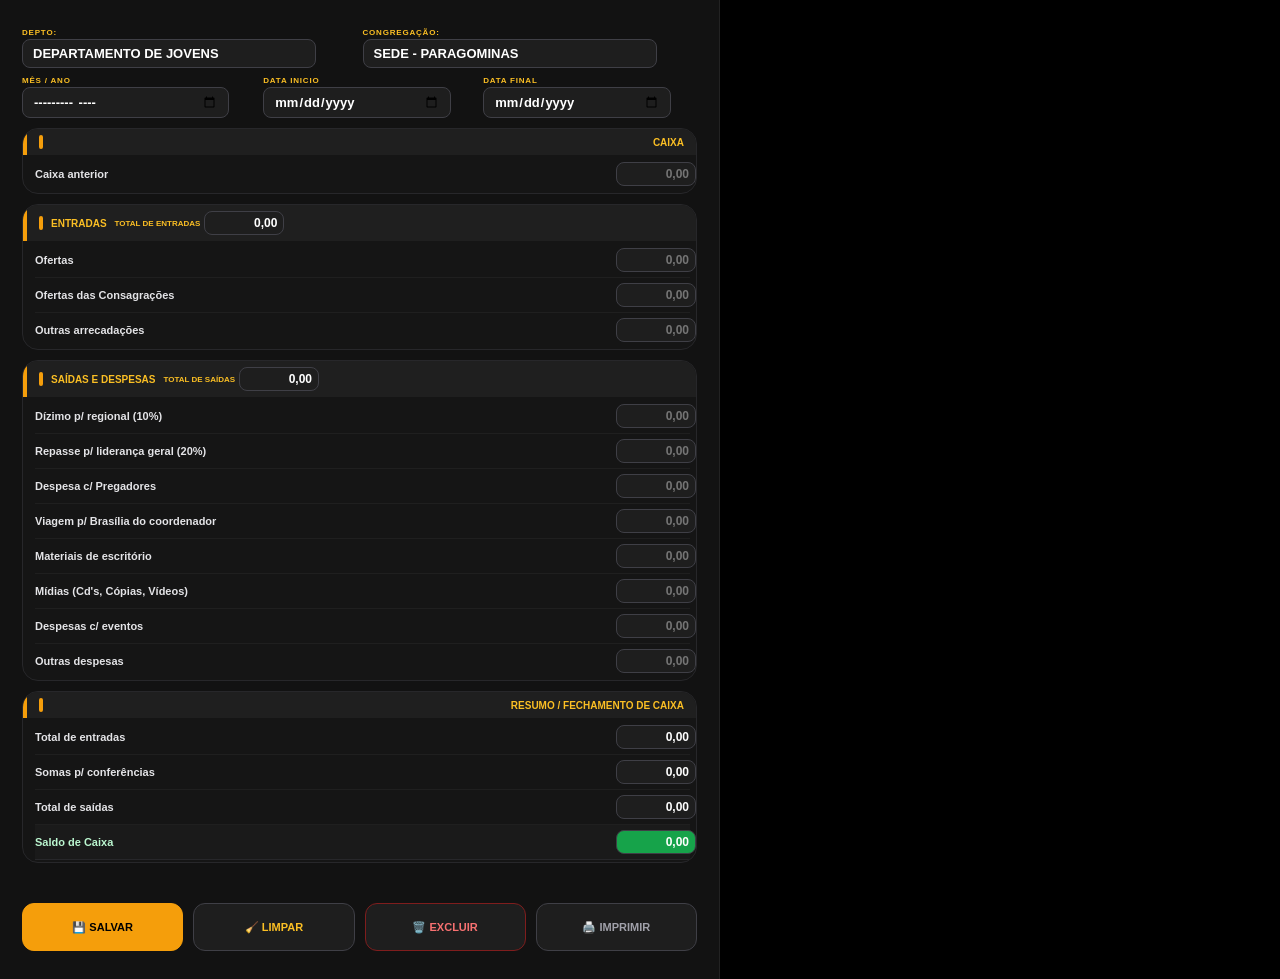
<file: DTesouraria.html>
<!DOCTYPE html>
<html lang="pt-br">
<head>
  <meta charset="UTF-8">
  <meta name="viewport" content="width=device-width, initial-scale=1.0, maximum-scale=1.0, user-scalable=no">
  <title>DTesouraria</title>
<link rel="stylesheet" href="DTesouraria.css">
<style>
  body{display:flex !important; justify-content:flex-start !important; align-items:flex-start !important; background:#000 !important; margin:0 !important; padding:0 !important;}
  .folha{margin:0 !important; margin-right:auto !important; align-self:flex-start !important;}
</style>
</head>
<body>
<div class="folha">

<div class="header-grid">
  <div class="field"><label>Depto:</label><input type="text" id="depto" value="DEPARTAMENTO DE JOVENS"></div>
  <div class="field"><label>Congregação:</label><input type="text" id="congregacao" value="SEDE - PARAGOMINAS"></div>
</div>
<div class="header-grid tri">
  <div class="field"><label>Mês / Ano</label><input type="month" id="mesAno"></div>
  <div class="field"><label>Data Inicio</label><input type="date" id="periodoDe"></div>
  <div class="field"><label>Data Final</label><input type="date" id="periodoAte"></div>
</div>

<!-- SÓ CAIXA ANTERIOR AQUI EM CIMA -->
<div class="section">
  <div class="section-title">Caixa</div>
  <div class="linhas">
    <div class="linha"><span>Caixa anterior</span><input type="text" inputmode="numeric" class="valor" id="caixaAnterior" placeholder="0,00"></div>
  </div>
</div>

<div class="section">
  <div class="section-title">
    <span>Entradas</span>
    <div class="total-dentro"><span>TOTAL DE ENTRADAS</span><input type="text" id="totalEntradas" readonly value="0,00"></div>
  </div>
  <div class="linhas">
    <div class="linha"><span>Ofertas</span><input type="text" inputmode="numeric" class="valor entrada" id="e1" placeholder="0,00"></div>
    <div class="linha"><span>Ofertas das Consagrações</span><input type="text" inputmode="numeric" class="valor entrada" id="e2" placeholder="0,00"></div>
    <div class="linha"><span>Outras arrecadações</span><input type="text" inputmode="numeric" class="valor entrada" id="e3" placeholder="0,00"></div>
  </div>
</div>

<div class="section">
  <div class="section-title">
    <span>Saídas e Despesas</span>
    <div class="total-dentro"><span>TOTAL DE SAÍDAS</span><input type="text" id="totalSaidas" readonly value="0,00"></div>
  </div>
  <div class="linhas">
    <div class="linha"><span>Dízimo p/ regional (10%)</span><input type="text" class="saida" id="dizimo10" readonly placeholder="0,00"></div>
    <div class="linha"><span>Repasse p/ liderança geral (20%)</span><input type="text" class="saida" id="repasse20" readonly placeholder="0,00"></div>
    <div class="linha"><span>Despesa c/ Pregadores</span><input type="text" inputmode="numeric" class="valor saida" id="s1" placeholder="0,00"></div>
    <div class="linha"><span>Viagem p/ Brasília do coordenador</span><input type="text" inputmode="numeric" class="valor saida" id="s2" placeholder="0,00"></div>
    <div class="linha"><span>Materiais de escritório</span><input type="text" inputmode="numeric" class="valor saida" id="s3" placeholder="0,00"></div>
    <div class="linha"><span>Mídias (Cd's, Cópias, Vídeos)</span><input type="text" inputmode="numeric" class="valor saida" id="s4" placeholder="0,00"></div>
    <div class="linha"><span>Despesas c/ eventos</span><input type="text" inputmode="numeric" class="valor saida" id="s5" placeholder="0,00"></div>
    <div class="linha"><span>Outras despesas</span><input type="text" inputmode="numeric" class="valor saida" id="s6" placeholder="0,00"></div>
  </div>
</div>

<!-- DEMAIS CAMPOS DEPOIS DE OUTRAS DESPESAS -->
<div class="section fechamento">
  <div class="section-title">Resumo / Fechamento de Caixa</div>
  <div class="linhas">
    <div class="linha"><span>Total de entradas</span><input type="text" id="confEntradas" readonly value="0,00"></div>
    <div class="linha"><span>Somas p/ conferências</span><input type="text" id="somaConf" readonly value="0,00"></div>
    <div class="linha"><span>Total de saídas</span><input type="text" id="confSaidas" readonly value="0,00"></div>
    <div class="linha total saldo"><span>Saldo de Caixa</span><input type="text" id="saldoCaixa" readonly value="0,00"></div>
  </div>
</div>

<div class="top-botoes bottom">
  <button class="btn-top btn-salvar" id="btnSalvarTop">💾 SALVAR</button>
  <button class="btn-top btn-limpar-top" id="btnLimparTop">🧹 LIMPAR</button>
  <button class="btn-top btn-excluir" id="btnExcluirTop">🗑️ EXCLUIR</button>
  <button class="btn-top btn-print-top" id="btnPrintTop">🖨️ IMPRIMIR</button>
</div>
</div>

<div id="print-area" style="display:none;">
  <div class="print-header">
    <img src="ieadmi-logo.png" class="print-logo-img">
    <div class="header-text">
      <strong>IGREJA EVANGÉLICA ASSEMBLÉIA DE DEUS - IEADMI</strong><br>
      <strong>PARAGOMINAS</strong><br>
      <span>Filiada a COMIEADEPA e CGADB - CNPJ: 04.053.068/0001-90</span><br>
      <span>Sede: Eixo W1 01 nº 680 Centro - Fone: (091) 3739-3245</span><br>
      <span>ieadmiparagominas@hotmail.com</span>
    </div>
  </div>
  <h2 class="print-title">RELATÓRIO FINANCEIRO MENSAL DE DEPARTAMENTO</h2>
  <div class="print-line">DEPTO.: <span id="p-depto"></span> CONGREGAÇÃO: <span id="p-cong"></span></div>
  <div class="print-line">PERÍODO: <span id="p-de"></span> a <span id="p-ate"></span></div>
  <div class="print-section">Entradas</div>
  <div class="print-row">Ofertas: <span class="dots"></span> <b id="p-e1"></b></div>
  <div class="print-row">Ofertas das Consagrações: <span class="dots"></span> <b id="p-e2"></b></div>
  <div class="print-row">Outras arrecadações: <span class="dots"></span> <b id="p-e3"></b></div>
  <div class="print-row total">Total de Entradas: <span class="dots"></span> <b id="p-totalE"></b></div>
  <div class="print-section">Saídas e Despesas</div>
  <div class="print-row">Dízimo p/ regional: <span class="dots"></span> <b id="p-dizimo"></b></div>
  <div class="print-row">Repasse p/ liderança geral (20%): <span class="dots"></span> <b id="p-repasse"></b></div>
  <div class="print-row">Despesa c/ Pregadores: <span class="dots"></span> <b id="p-s1"></b></div>
  <div class="print-row">Viagem p/ Brasília do coordenador: <span class="dots"></span> <b id="p-s2"></b></div>
  <div class="print-row">Materiais de escritório: <span class="dots"></span> <b id="p-s3"></b></div>
  <div class="print-row">Mídias: <span class="dots"></span> <b id="p-s4"></b></div>
  <div class="print-row">Despesas c/ eventos: <span class="dots"></span> <b id="p-s5"></b></div>
  <div class="print-row">Outras despesas: <span class="dots"></span> <b id="p-s6"></b></div>
  <div class="print-row total">Total de Saídas: <span class="dots"></span> <b id="p-totalS"></b></div>
  <div class="print-section">Fechamento de Caixa</div>
  <div class="print-row">Caixa anterior: <span class="dots"></span> <b id="p-caixaAnt"></b></div>
  <div class="print-row">Total de entradas: <span class="dots"></span> <b id="p-confE"></b></div>
  <div class="print-row">Somas p/ conferências: <span class="dots"></span> <b id="p-somaConf"></b></div>
  <div class="print-row">Total de saídas: <span class="dots"></span> <b id="p-confS"></b></div>
  <div class="print-row total">Saldo de Caixa: <span class="dots"></span> <b id="p-saldo"></b></div>
  <div class="print-obs">Obs.: O departamento deve apresentar notas/recibos das despesas.</div>
</div>
<script src="DTesouraria.js"></script>
</body>
</html>
</file>
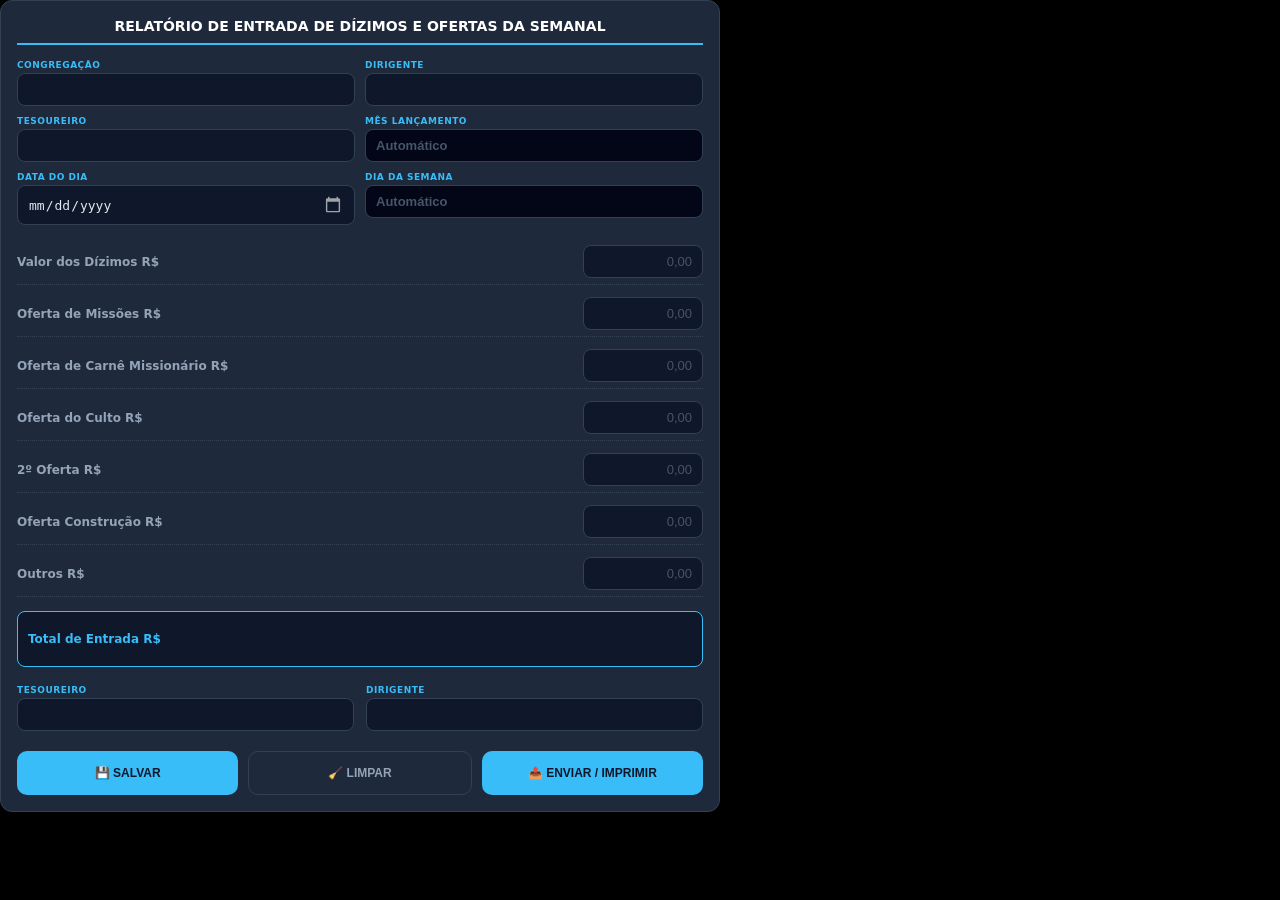
<file: RelatorioSemanal.html>
<!DOCTYPE html>
<html lang="pt-BR">
<head>
<meta charset="UTF-8">
<meta name="viewport" content="width=device-width, initial-scale=1.0">
<title>Relatório Semanal</title>

<link rel="stylesheet" href="RelatorioSemanal.css">
<style>
  body{
    display:flex !important;
    justify-content:flex-start !important;
    align-items:flex-start !important;
    background:#000 !important;
    margin:0 !important;
    padding:0 !important;
  }
  .folha{
    margin:0 !important;
    margin-right:auto !important;
    align-self:flex-start !important;
  }
  /* DEIXA OS 3 BOTÕES DO MESMO TAMANHO */
  .botoes{
    display:flex !important;
    gap:10px !important;
    flex-wrap:nowrap !important;
  }
  .botoes .btn{
    flex:1 !important;
    width:100% !important;
    height:44px !important;
    min-height:44px !important;
    padding:0 8px !important;
    font-size:12px !important;
    font-weight:800 !important;
    display:flex !important;
    align-items:center !important;
    justify-content:center !important;
    white-space:nowrap !important;
  }
</style>
</head><body>
<div class="folha">
  <div class="titulo topo">RELATÓRIO DE ENTRADA DE DÍZIMOS E OFERTAS DA SEMANAL</div>

  <div class="header-grid">
    <div><label>CONGREGAÇÃO</label><input id="congregacao" type="text"></div>
    <div><label>DIRIGENTE</label><input id="dirigente" type="text"></div>
    <div><label>TESOUREIRO</label><input id="tesoureiro" type="text"></div>
    <div><label>MÊS LANÇAMENTO</label><input id="mesLanc" type="text" readonly placeholder="Automático"></div>
    <div><label>DATA DO DIA</label><input id="dataDia" type="date"></div>
    <div><label>DIA DA SEMANA</label><input id="diaSemana" type="text" readonly placeholder="Automático"></div>
  </div>

  <div class="bloco">
    <div class="campo"><label>Valor dos Dízimos R$</label><input class="valor" id="dizimos" type="text" inputmode="decimal" placeholder="0,00"></div>
    <div class="campo"><label>Oferta de Missões R$</label><input class="valor" id="ofertaMissoes" type="text" inputmode="decimal" placeholder="0,00"></div>
    <div class="campo"><label>Oferta de Carnê Missionário R$</label><input class="valor" id="carne" type="text" inputmode="decimal" placeholder="0,00"></div>
    <div class="campo"><label>Oferta do Culto R$</label><input class="valor" id="ofertaCulto" type="text" inputmode="decimal" placeholder="0,00"></div>
    <div class="campo"><label>2º Oferta R$</label><input class="valor" id="oferta2" type="text" inputmode="decimal" placeholder="0,00"></div>
    <div class="campo"><label>Oferta Construção R$</label><input class="valor" id="construcao" type="text" inputmode="decimal" placeholder="0,00"></div>
    <div class="campo"><label>Outros R$</label><input class="valor" id="outros" type="text" inputmode="decimal" placeholder="0,00"></div>
    <div class="campo total"><label>Total de Entrada R$</label><input id="totalEntrada" type="text" readonly></div>
  </div>

  <div class="assinaturas">
    <div class="campo-ass"><label>Tesoureiro</label><input id="assTesoureiro" type="text"></div>
    <div class="campo-ass"><label>Dirigente</label><input id="assDirigente" type="text"></div>
  </div>

  <div class="botoes">
    <button id="btnSalvar" class="btn salvar">💾 SALVAR</button>
    <button id="btnLimpar" class="btn limpar">🧹 LIMPAR</button>
    <button id="btnEnviar" class="btn enviar">📤 ENVIAR / IMPRIMIR</button>
  </div>
</div>

<div id="print-area" style="display:none;"></div>
<script src="RelatorioSemanal.js"></script>
</body>
</html>
</file>
<file: Cadastro.css>
/* RESET MOBILE */
*{box-sizing:border-box;margin:0;padding:0;-webkit-tap-highlight-color:transparent}
html{-webkit-text-size-adjust:100%;text-size-adjust:100%}
body{
  font-family:'Inter',-apple-system,BlinkMacSystemFont,'Segoe UI',Roboto,Arial,sans-serif;
  background:#f1f3f5;color:#212529;
  padding:12px;
  padding-bottom:calc(20px + env(safe-area-inset-bottom));
  padding-left:calc(12px + env(safe-area-inset-left));
  padding-right:calc(12px + env(safe-area-inset-right));
  -webkit-font-smoothing:antialiased;
  overscroll-behavior-y:contain;
}
.app-main{max-width:900px;margin:0 auto;display:grid;gap:12px;width:100%}

/* ACCORDION */
.acc{background:#fff;border:1px solid #e9ecef;border-radius:12px;box-shadow:0 1px 2px rgba(0,0,0,.04);overflow:hidden}
.acc-head{width:100%;padding:14px 16px;background:#fff;border:none;border-bottom:1px solid #e9ecef;display:flex;justify-content:space-between;align-items:center;cursor:pointer;min-height:48px}
.acc-head span{font-size:12px;font-weight:700;color:#0f6b62;text-transform:uppercase;letter-spacing:.6px}
.chev{font-size:10px;color:#6c757d;transition:.2s}.acc.open .chev{transform:rotate(180deg)}
.acc-body{padding:14px;display:grid;gap:10px}.acc:not(.open) .acc-body{display:none}

/* GRIDS RESPONSIVOS */
.grid2{display:grid;grid-template-columns:1fr 1fr;gap:10px}
.grid3{display:grid;grid-template-columns:1fr 1fr 1fr;gap:10px}
.grid4{display:grid;grid-template-columns:1fr 1fr 1fr 1fr;gap:10px}

/* COD PEQUENO + CONGREGAÇÃO + CLASSIFICAÇÃO */
.grid-cod-cong-class{display:grid;grid-template-columns:90px 1fr 1fr;gap:10px;align-items:end}

/* NOVO: AZUL = COD+CONGREGAÇÃO | CINZA = CLASSIFICAÇÃO - IGUAL DESENHO */
.grid-cidade-uf-alinhado{display:grid;grid-template-columns:90px 1fr 1fr;gap:10px;align-items:end}
.grid-cidade-uf-alinhado .field:first-child{grid-column:1 / 3}
.grid-cidade-uf-alinhado .field:last-child{grid-column:3}

/* NOVO: CATEGORIA cinza + NOME COMPLETO roxo */
.grid-categoria-nome{display:grid;grid-template-columns:160px 1fr;gap:10px;align-items:end}

/* LEGADO - MANTIDO PRA COMPATIBILIDADE */
.grid-cidade-uf{display:grid;grid-template-columns:1fr 280px;gap:10px;align-items:end}
.grid-cod-cong{display:grid;grid-template-columns:90px 1fr;gap:10px;align-items:end}
.grid-class-cidade-uf{display:grid;grid-template-columns:1fr 1fr 90px;gap:10px;align-items:end}

/* FIELDS - 16PX PRA NÃO DAR ZOOM NO IPHONE */
.field{display:flex;flex-direction:column;gap:5px;position:relative;min-width:0}
.field label{font-size:10px;font-weight:700;color:#212529;text-transform:uppercase;letter-spacing:.3px}
.field input,.field select,.field textarea{
  width:100%;height:44px;min-height:44px;
  padding:0 12px;border:1px solid #dee2e6;border-radius:8px;background:#fff;
  font-size:16px;font-weight:500;color:#212529;outline:none;appearance:none;-webkit-appearance:none;
  line-height:1.2;
}
.field textarea{height:auto;min-height:80px;padding:10px 12px;font-size:16px}
.field select{padding-right:34px;background-color:#fff}
.field input:focus,.field select:focus,.field textarea:focus{border-color:#0f6b62;box-shadow:0 0 0 3px rgba(15,107,98,.12)}
.field:has(select)::before{
  content:"▼";position:absolute;right:1px;top:22px;bottom:1px;width:32px;
  background:#e9ecef;border-left:1px solid #dee2e6;border-radius:0 8px 8px 0;
  display:grid;place-items:center;font-size:10px;color:#495057;pointer-events:none;z-index:2
}
.readonly{background:#f8f9fa !important;color:#6c757d !important}
.field.cod-small input,.field.uf-small select{text-align:center;font-weight:800;letter-spacing:1px}

/* BOTOES - TOUCH GRANDE */
.toolbar-interno{
  display:grid;grid-template-columns:1fr 1fr 1fr 1fr;gap:8px;
  margin-top:8px;padding:12px;background:#fff;
  border:1px solid #e9ecef;border-radius:12px;box-shadow:0 1px 2px rgba(0,0,0,.04);
}
.btn-tool{
  height:48px;min-height:48px;background:#fff;border:1px solid #dee2e6;border-radius:10px;
  font-size:12px;font-weight:700;cursor:pointer;
  display:flex;align-items:center;justify-content:center;gap:6px;
  user-select:none;touch-action:manipulation;
}
.btn-tool:active{transform:scale(.97)}
.btn-tool.danger{color:#9b1c1c}.btn-tool.print{color:#0f6b62}
.btn-tool.save{background:#0f172a;color:#fff;border-color:#0f172a}

/* LISTA */
.list-section{background:#fff;border:1px solid #e9ecef;border-radius:12px;padding:14px;box-shadow:0 1px 2px rgba(0,0,0,.04)}
.search-interno{margin-bottom:10px}.search-interno input{width:100%;height:44px;padding:0 12px;border:1px solid #dee2e6;border-radius:10px;font-size:16px}
.list-section h3{font-size:11px;font-weight:700;color:#0f6b62;text-transform:uppercase;letter-spacing:.6px;margin-bottom:10px}
.cards-list{display:grid;gap:8px}.card-item{background:#fff;border:1px solid #e9ecef;border-radius:10px;padding:12px;display:flex;justify-content:space-between;align-items:center;min-height:52px}
.empty{padding:16px;text-align:center;color:#6c757d;font-size:13px;border:1px dashed #dee2e6;border-radius:10px}
.toast{position:fixed;top:calc(12px + env(safe-area-inset-top));left:50%;transform:translateX(-50%) translateY(-60px);background:#0f172a;color:#fff;padding:12px 18px;border-radius:12px;font-weight:700;font-size:13px;opacity:0;transition:.3s;z-index:99;max-width:90vw;text-align:center}
.toast.show{transform:translateX(-50%) translateY(0);opacity:1}

/* RESPONSIVO MOBILE */
@media(max-width:700px){
  .grid-cod-cong-class{grid-template-columns:75px 1fr}
  .grid-cod-cong-class .field:last-child{grid-column:1 / -1}
  .grid-cidade-uf-alinhado{grid-template-columns:75px 1fr 1fr}
  .grid-cidade-uf{grid-template-columns:1fr 150px}
  .grid-categoria-nome{grid-template-columns:120px 1fr}
  .grid-cod-cong{grid-template-columns:75px 1fr}
  .grid-class-cidade-uf{grid-template-columns:1fr 1fr 75px}
}
@media(max-width:640px){
  .grid2,.grid3,.grid4{grid-template-columns:1fr}
  .toolbar-interno{grid-template-columns:1fr 1fr}
  body{padding:8px;padding-bottom:calc(12px + env(safe-area-inset-bottom))}
  .acc-body{padding:12px}
  .grid-cidade-uf-alinhado{grid-template-columns:1fr}
  .grid-cidade-uf-alinhado .field:first-child,
  .grid-cidade-uf-alinhado .field:last-child{grid-column:1}
  .grid-categoria-nome{grid-template-columns:1fr}
}
@media(max-width:380px){
  .grid-cod-cong{grid-template-columns:65px 1fr}
  .grid-class-cidade-uf{grid-template-columns:1fr 80px}
  .grid-class-cidade-uf .field:first-child{grid-column:1 / -1}
  .grid-cidade-uf{grid-template-columns:1fr 130px}
  .grid-cod-cong-class{grid-template-columns:65px 1fr}
  .grid-cidade-uf-alinhado{grid-template-columns:1fr}
}

/* MÊS NASC AUTO como label à esquerda do NASCIMENTO */
.label-com-auto{display:flex;align-items:center;gap:8px}
.mes-auto-badge{
  display:inline-flex;align-items:center;
  background:#e9f5f3;border:1px solid #b8d9d4;
  color:#0f6b62;font-size:10px;font-weight:800;
  padding:2px 8px;border-radius:20px;
  text-transform:uppercase;letter-spacing:.3px;
  min-height:18px;
}
.mes-auto-badge:empty::before{content:"-"}

/* ENDERECO: CEP azul = CATEGORIA + LOGRADOURO verde + NUMERO cinza */
.grid-cep-log-num{
  display:grid;
  grid-template-columns:160px 1fr 110px;
  gap:10px;
  align-items:end;
}
@media(max-width:700px){
  .grid-cep-log-num{grid-template-columns:120px 1fr 90px}
}
@media(max-width:640px){
  .grid-cep-log-num{grid-template-columns:1fr}
}

/* FAMILIA - layout do seu desenho */
.grid-sit-conjuge{
  display:grid;
  grid-template-columns:160px 1fr;
  gap:10px;
  align-items:end;
}
.grid-data-mes-boda{
  display:grid;
  grid-template-columns:160px 140px 1fr;
  gap:10px;
  align-items:end;
}
@media(max-width:700px){
  .grid-sit-conjuge{grid-template-columns:160px 1fr}
  .grid-data-mes-boda{grid-template-columns:160px 110px 1fr}
}
@media(max-width:640px){
  .grid-sit-conjuge{grid-template-columns:1fr}
  .grid-data-mes-boda{grid-template-columns:1fr}
}
</file>
<file: CTesouraria.css>
*{box-sizing:border-box; font-family:'Inter','Segoe UI',sans-serif; -webkit-tap-highlight-color:transparent;}
body{margin:0; background:#d4d4d8 !important; padding:0; display:flex; justify-content:center; min-height:100vh;}
.folha{background:#eeeeee !important; width:100% !important; max-width:720px !important; margin:0 !important; margin-right:auto !important; align-self:flex-start !important; padding:18px 14px; box-sizing:border-box; overflow-x:hidden !important;}
@media(min-width:768px){
  body{padding:10px;}
  .folha{padding:18px 14px; border-radius:16px; border:1px solid #d4d4d8;}
}
h1{text-align:center; font-size:15px; font-weight:900; margin:0; text-transform:uppercase; letter-spacing:.8px; color:#18181b;}
.sub{text-align:center; font-size:9px; font-weight:700; color:#71717a; margin:6px 0 12px; text-transform:uppercase; letter-spacing:1px;}
.header-grid{display:grid; grid-template-columns:1fr 1fr; gap:6px; margin-bottom:8px;}
.header-grid.tri{display:grid; grid-template-columns:1fr 1fr 1fr; gap:6px; margin-bottom:8px;}
.field label{font-size:8px; font-weight:800; text-transform:uppercase; color:#854d0e; display:block; margin-bottom:2px; letter-spacing:.8px;}
.field input{width:100%; padding:6px 8px !important; border:1.5px solid #d4d4d8 !important; border-radius:8px !important; font-size:12px !important; font-weight:700; outline:none; background:#ffffff !important; color:#18181b !important;}
.section{margin-top:8px !important; border:1px solid #d4d4d8; border-radius:12px; overflow:hidden; background:#f5f5f5;}
.section-title{background:#e4e4e7 !important; color:#713f12 !important; padding:6px 10px !important; font-size:9px !important; font-weight:800; text-transform:uppercase; letter-spacing:.8px; display:flex; align-items:center; justify-content:space-between; gap:8px; border-left:4px solid #f59e0b; flex-wrap:wrap !important;}
.linhas{padding:2px 10px !important;}
.linha{display:flex !important; justify-content:space-between !important; align-items:center !important; gap:6px !important; padding:5px 0 !important; border-bottom:1px solid #e4e4e7; flex-wrap:nowrap !important;}
.linha:last-child{border-bottom:0;}
.linha span{font-size:11px !important; font-weight:400; flex:1; min-width:0; color:#27272a; white-space:nowrap; overflow:hidden; text-overflow:ellipsis;}
.linha input{width:120px !important; min-width:120px !important; max-width:120px !important; padding:5px 6px !important; border:1.5px solid #d4d4d8 !important; border-radius:8px !important; font-size:12px !important; font-weight:700; text-align:right; background:#ffffff !important; color:#18181b !important; flex-shrink:0 !important;}
.linha.total{background:#e5e7eb !important; border:none !important; border-bottom:1px solid #d4d4d8 !important; padding:8px 0;}
.linha.total span{font-weight:900; font-size:8px; text-transform:uppercase; color:#854d0e;}
.saldo{background:#e5e7eb !important; border:1px solid #d1d5db !important;}
.saldo span{color:#374151 !important; font-weight:900 !important;}
.saldo input{background:#e5e7eb !important; color:#111827 !important; border-color:#d1d5db !important;}
.total-dentro{display:flex !important; align-items:center !important; gap:6px !important; width:100% !important; justify-content:space-between !important;}
.total-dentro span{font-size:8px !important; font-weight:900 !important; color:#713f12 !important; flex:1 !important;}
.total-dentro input{width:120px !important; min-width:120px !important; max-width:120px !important; flex-shrink:0 !important; background:#e5e7eb !important; color:#111827 !important; border:1.5px solid #d1d5db !important; border-radius:8px !important; padding:5px 6px !important; font-size:12px !important; font-weight:800 !important; text-align:right !important;}
.top-botoes.bottom{margin-top:6px !important; padding:10px 0 0 0; display:flex !important; gap:8px !important; flex-wrap:nowrap !important;}
.top-botoes.bottom .btn-top{height:30px !important; border-radius:10px !important; font-size:10px !important; font-weight:900 !important; flex:1; border:1.5px solid #d4d4d8; cursor:pointer; color:#27272a; background:#ffffff;}
.top-botoes.bottom .btn-salvar{background:#f59e0b !important; color:#000 !important; border-color:#f59e0b !important;}
.top-botoes.bottom .btn-excluir{color:#b91c1c !important; border-color:#fecaca !important; background:#fff !important;}
.linha.repasse{background:#e5e7eb !important; border:none !important; border-bottom:1px solid #d4d4d8 !important; padding:8px 0 !important;}
.linha.repasse span{color:#374151 !important; font-weight:900 !important; font-size:8px !important; text-transform:uppercase !important;}
.linha.repasse input{background:#e5e7eb !important; color:#111827 !important; border:1.5px solid #d1d5db !important; font-weight:800 !important; border-radius:8px !important;}
/* DESTACA QUANDO CLICA DENTRO - MAS SE FOR TOTAL CONTINUA CINZA */
.field input:focus,
.linha input:focus {
  border-color: #f59e0b !important;
  background: #fffbeb !important;
  box-shadow: 0 0 0 3px rgba(245, 158, 11, 0.25) !important;
  outline: none !important;
}
.total-dentro input:focus,
.linha.total input:focus,
.linha.saldo input:focus,
.linha.repasse input:focus,
input[readonly]:focus {
  background:#e5e7eb !important;
  border-color:#9ca3af !important;
  box-shadow:none !important;
}
</file>
<file: DTesouraria.css>
*{box-sizing:border-box; font-family:'Inter','Segoe UI',sans-serif; -webkit-tap-highlight-color:transparent;}
html,body{margin:0 !important; padding:0 !important; background:#000 !important; width:100% !important; display:flex !important; justify-content:flex-start !important; align-items:flex-start !important; min-height:100vh; overflow-x:hidden !important;}
.folha{background:#121212; width:100% !important; max-width:720px !important; margin:0 !important; margin-right:auto !important; align-self:flex-start !important; padding:18px 14px; box-sizing:border-box; overflow-x:hidden !important;}
@media(min-width:768px){ .folha{padding:28px 22px; border-right:1px solid #222;} }
.header-grid{display:grid; grid-template-columns:1fr; gap:6px; margin-bottom:8px; justify-content:flex-start !important;}
@media(min-width:600px){ .header-grid{grid-template-columns:1fr 1fr;} .header-grid.tri{grid-template-columns:1.1fr 1fr 1fr;} }
.field label{font-size:8px; font-weight:800; text-transform:uppercase; color:#fbbf24; display:block; margin-bottom:2px; letter-spacing:.8px;}
.field input{width:88% !important; max-width:300px !important; padding:6px 10px !important; border:1.5px solid #3f3f46 !important; border-radius:8px !important; font-size:13px !important; font-weight:700; background:#1e1e1e !important; color:#fff !important; margin-right:auto !important;}
.field input:focus{border-color:#f59e0b !important; background:#27272a !important;}
.section{margin-top:10px !important; border:1px solid #27272a; border-radius:16px; overflow:hidden; background:#151515;}
.section-title{background:#1f1f1f !important; color:#fbbf24 !important; padding:6px 12px !important; font-size:10px !important; font-weight:800; text-transform:uppercase; display:flex; align-items:center; justify-content:space-between !important; gap:8px; border-left:4px solid #f59e0b; flex-wrap:wrap !important;}
.section-title::before{content:''; width:4px; height:14px; background:#f59e0b !important; border-radius:10px; display:inline-block;}
.linhas{padding:2px 6px 2px 12px !important;}
.linha{display:grid !important; grid-template-columns:1fr 80px !important; align-items:center !important; gap:4px !important; padding:5px 0 !important; border-bottom:1px solid #1f1f1f; width:100% !important;}
.linha:last-child{border-bottom:0;}
.linha span{font-size:11px !important; font-weight:600; color:#e4e4e7; min-width:0 !important; overflow:hidden !important; text-overflow:ellipsis !important; white-space:nowrap !important;}
.linha input{width:80px !important; max-width:80px !important; min-width:80px !important; padding:4px 6px !important; border:1.5px solid #3f3f46 !important; border-radius:8px !important; font-size:12px !important; font-weight:700; text-align:right; background:#1e1e1e !important; color:#fff !important; justify-self:start !important; margin-left:6px !important;}
.linha.total{background:#1a1a1a !important; border:none !important; border-bottom:1px solid #27272a !important; padding:8px 0;}
.linha.total span{font-weight:900; font-size:8px; color:#fbbf24; white-space:normal !important;}
.saldo{background:#14532d !important; border:2px solid #16a34a !important;}
.saldo span{color:#bbf7d0 !important;}
.saldo input{background:#16a34a !important; color:#fff !important;}
.top-botoes.bottom{margin-top:28px !important; background:#121212; padding:12px 0 0 0; display:flex !important; gap:10px !important; flex-wrap:nowrap !important;}
.top-botoes.bottom .btn-top{height:48px !important; border-radius:12px !important; font-size:11px !important; font-weight:900 !important; flex:1; min-width:70px; border:1.5px solid #3f3f46; cursor:pointer;}
.btn-salvar{background:#f59e0b !important; color:#000 !important; border-color:#f59e0b !important;}
.btn-limpar-top{background:#1e1e1e !important; color:#fbbf24 !important;}
.btn-excluir{background:#1e1e1e !important; color:#f87171 !important; border-color:#7f1d1d !important;}
.btn-print-top{background:#1e1e1e !important; color:#a1a1aa !important;}
.total-dentro{display:flex !important; align-items:center !important; gap:4px !important; margin-left:0 !important; margin-right:auto !important;}
.total-dentro span{font-size:8px !important; font-weight:900 !important; color:#fbbf24 !important;}
.total-dentro input{width:80px !important; max-width:80px !important; padding:4px 6px !important; border:1.5px solid #3f3f46 !important; border-radius:8px !important; font-size:12px !important; font-weight:700 !important; text-align:right !important; background:#1e1e1e !important; color:#fff !important;}
.fechamento .linha{display:grid !important; grid-template-columns:1fr 80px !important;}
@media print{
  body{background:#fff !important; padding:0 !important; margin:0 !important; display:block !important;}
  .folha{display:none !important;}
  #print-area{display:block !important; width:100%; max-width:100%;}
  @page{margin:12mm 10mm;}
}
</file>
<file: RelatorioSemanal.css>
*{box-sizing:border-box; margin:0; padding:0;}
body{
  background:#0f172a !important; 
  color:#e2e8f0; 
  font-family:Inter, system-ui, sans-serif; 
  padding:0 !important; 
  margin:0 !important;
  display:flex !important; 
  justify-content:flex-start !important; 
  align-items:flex-start !important;
}
.folha{
  background:#1e293b; 
  border:1px solid #334155; 
  padding:16px; 
  max-width:720px; 
  width:100%; 
  margin:0 !important; 
  margin-right:auto !important; 
  align-self:flex-start !important;
  border-radius:12px;
  box-shadow: 0 10px 30px rgba(0,0,0,.4);
}
.titulo.topo{text-align:center; font-weight:900; font-size:14px; color:#fff; text-decoration:none; margin:0 0 15px 0; text-transform:uppercase; line-height:1.3; border-bottom:2px solid #38bdf8; padding-bottom:8px;}
.header-grid{display:grid; grid-template-columns:1fr 1fr; gap:10px; margin-bottom:14px;}
.header-grid label, .campo-ass label{font-size:9px; color:#38bdf8; font-weight:800; display:block; margin-bottom:3px; text-transform:uppercase; letter-spacing:.5px}

/* CAMPO ESCURO - IGUAL DA FOTO */
input{
  width:100px !important; 
  padding:8px 10px !important; 
  font-size:13px !important; 
  background:#0f172a !important; 
  color:#e2e8f0 !important; 
  border:1px solid #334155 !important; 
  border-radius:8px; 
  outline:none;
  text-align:right !important;
}
input[type="text"], input[type="date"]{width:100% !important; text-align:right !important;}
input::placeholder{color:#475569 !important; text-align:right !important;}
input[readonly]{background:#020617 !important; color:#38bdf8 !important; font-weight:700; text-align:right !important; border-color:#334155 !important;}
input:focus{border-color:#38bdf8 !important; background:#020617 !important; box-shadow:0 0 0 3px rgba(56,189,248,.15)}

.bloco{display:flex; flex-direction:column; gap:6px; margin-top:12px;}
.campo{display:flex; justify-content:space-between; align-items:center; border-bottom:1px dotted #334155; padding:6px 0;}
.campo label{flex:1; font-size:12px; color:#94a3b8; font-weight:600}
.campo input{width:120px !important; text-align:right !important;}
.campo.total{background:#0f172a; padding:10px; border-radius:8px; margin-top:8px; border:1px solid #38bdf8}
.campo.total label{color:#38bdf8 !important; font-weight:800}
.campo.total input{font-weight:900; color:#38bdf8 !important; border:none !important; background:transparent !important; font-size:16px !important; text-align:right !important;}
.assinaturas{display:grid; grid-template-columns:1fr 1fr; gap:12px; margin-top:18px;}
.titulo-sec{font-size:11px; font-weight:900; color:#fff; text-align:center; margin-bottom:6px; background:#0f172a; padding:6px; border-radius:6px; border:1px solid #334155}
.test-linha{display:grid; grid-template-columns:100px 1fr; gap:8px; margin-bottom:8px;}

/* BOTÕES - AZUL DA FOTO */
.botoes{display:flex !important; gap:10px !important; justify-content:center !important; margin-top:20px !important; flex-wrap:nowrap !important;}
.btn{flex:1 !important; width:100% !important; height:44px !important; min-height:44px !important; padding:0 8px !important; border:none; border-radius:10px; font-weight:900; cursor:pointer; font-size:12px !important; display:flex !important; align-items:center !important; justify-content:center !important; white-space:nowrap !important;}
.salvar{background:#38bdf8; color:#0f172a;} .limpar{background:#1e293b; color:#94a3b8; border:1px solid #334155 !important} .enviar{background:#38bdf8; color:#0f172a;}

input[type="number"]::-webkit-outer-spin-button, input[type="number"]::-webkit-inner-spin-button{-webkit-appearance:none !important; appearance:none !important; margin:0 !important; display:none !important;}
input[type="number"]{-moz-appearance:textfield !important; appearance:textfield !important;}
input[type="date"]::-webkit-calendar-picker-indicator{opacity:.6; cursor:pointer; width:18px; height:18px; filter:invert(1);}

#congregacao, #dirigente, #tesoureiro, #mesLanc, #dataDia, #diaSemana{text-align:left !important;}
#congregacao::placeholder, #dirigente::placeholder, #tesoureiro::placeholder, #mesLanc::placeholder, #dataDia::placeholder, #diaSemana::placeholder{text-align:left !important;}

@media print{body{background:#fff !important; color:#000 !important;} .folha{box-shadow:none !important; border:none !important;} #print-area{display:block !important; font-family:'Times New Roman', serif; padding:15px 25px; color:#000; background:#fff;}}
</file>
